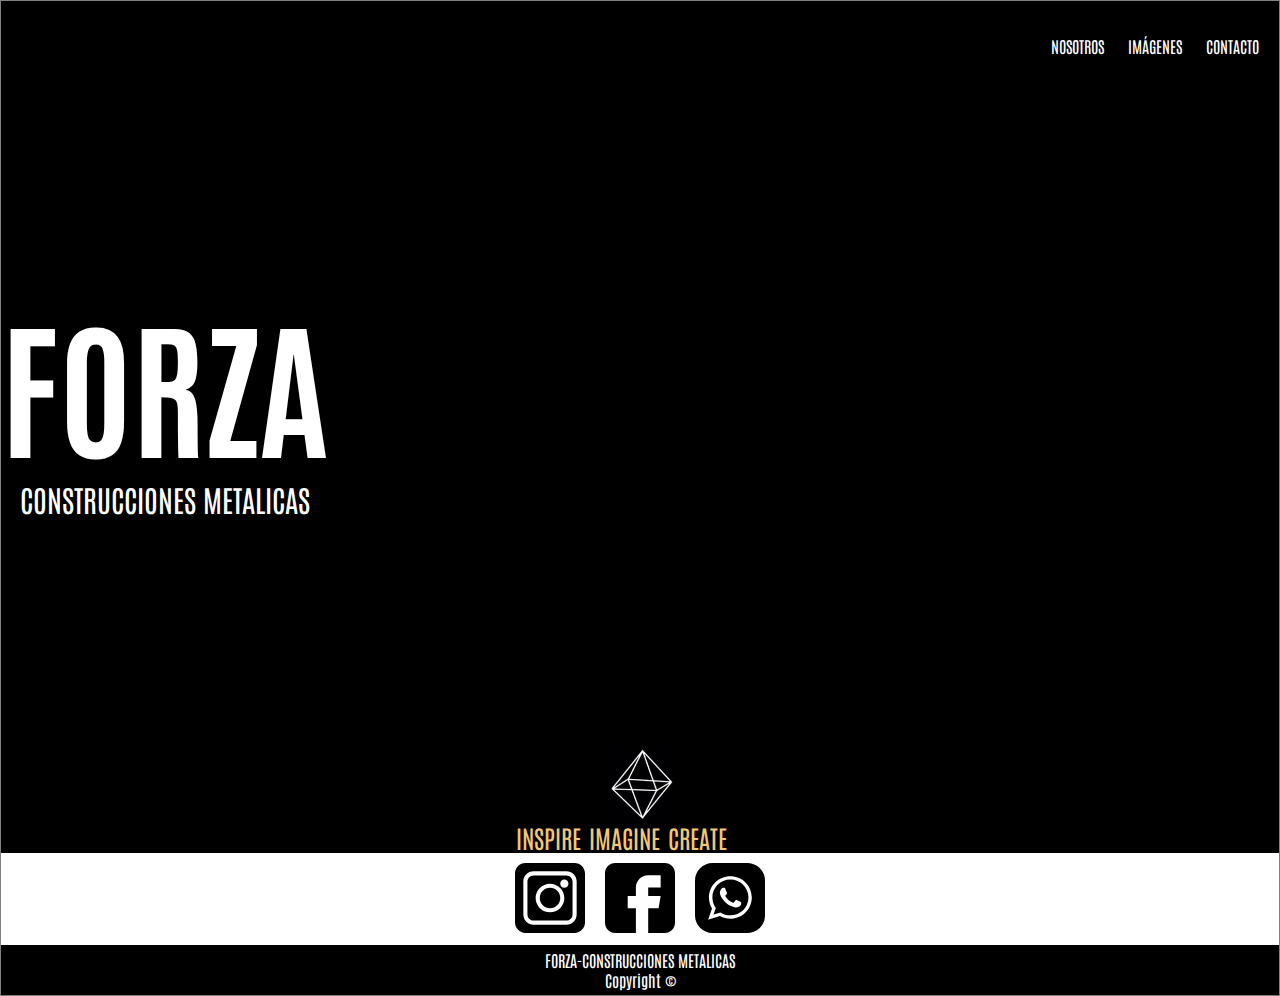
<file: index.html>
<!DOCTYPE html>
<html lang="en">
<head>
    <meta charset="UTF-8">
    <meta name="viewport" content="width=device-width, initial-scale=1.0">
    <title>Forza</title>
    <meta name="description" content="Herreria y carpinteria de alumino-Funes, Santa Fe" />
    <meta name="keywords" content="Herreria, Carpinteria de aluminio, Aberturas, Pergolas, Portones, Rejas, Funes" />
    <meta name="author" content="Leandro Cornaglia"  />
    <meta name="copyright" content="CMFORZA" />
    <meta name="robots" content="index follow">
    <link rel="icon" href="images/icon.png" type="images/png">

    <meta property="og:title" content="Forza-Construcciones Metalicas" />
    <meta property="og:description" content="Herreria y Carpinteria de Aluminio" />
    <meta property="og:type" content="website" />
    <meta property="og:image" content="https://forza-bb231.web.app/images/fotoCompartir.png" />
    <meta property="og:url" content="cmforza.com" />

    <meta property="twitter:title" content="Forza-Construcciones Metalicas" />
    <meta property="twitter:description" content="Herreria y Carpinteria de Aluminio" />
    <meta property="twitter:type" content="website" />
    <meta property="twitter:image" content="https://forza-bb231.web.app/images/fotoCompartir.png" />
    <meta property="twitter:url" content="cmforza.com" />

    <link href="https://cdn.jsdelivr.net/npm/bootstrap@5.0.0-beta3/dist/css/bootstrap.min.css" rel="stylesheet" integrity="sha384-eOJMYsd53ii+scO/bJGFsiCZc+5NDVN2yr8+0RDqr0Ql0h+rP48ckxlpbzKgwra6" crossorigin="anonymous">
    <link rel="stylesheet" href="css/style.css">
    <link rel="preconnect" href="https://fonts.gstatic.com">
<link href="https://fonts.googleapis.com/css2?family=Antonio:wght@300;400;700&display=swap" rel="stylesheet">
</head>
<body>
    <header>
        <nav>
                        <div class="btn-group dropleft">
                            <button type="button" class="btn btn-secondary dropdown-toggle" data-toggle="dropdown" aria-haspopup="true" aria-expanded="false">
                            MENU
                            </button>
                            <div class="dropdown-menu">
                                <a class="dropdown-item" href="nosotros.html">NOSOTROS</a>
                                <a class="dropdown-item" href="imagenes.html">IMÁGENES</a>
                                <a class="dropdown-item" href="contacto.html">CONTACTO</a>
                            </div>
                            </div>
                        </div>
        </nav>
    </header>
    <section class="container">
            <div class="row">
                <div class="col-md-3">
                </div>
                <div class="col-md-6 centrado">
                    <div>
                        <H1>FORZA</H1>
                        <p class="texto">CONSTRUCCIONES METALICAS</p>
                    </div>
                </div>
            </div> 
            <div class="row imgRombo"><img src="./images/rombo.jpeg"  class="imgRombo" alt=""></div>
    </section>
    <section class="uno">
        <div class="row-uno">
            <ul class="ul-uno">
                <li class="li-uno">INSPIRE </li>
                <li class="li-uno">IMAGINE </li>
                <li class="li-uno">CREATE</li>
            </ul>
        </div>
    </section>
    <section class="dos">
        <a class="apic" href="https://www.instagram.com/cmforza/?hl=es-la" target="_blanck"><img class="imagen" src="./images/instagramBlack.svg" alt=""></a>
        <a class="apic" href="https://www.facebook.com/forzaaluminio" target="_blanck"><img class="imagen" src="./images/facebookBlack.svg" alt=""></a>
        <a class="apic" href="https://wa.link/w6e2zp" target="_blanck"><img class="imagen" src="./images/whatsappBlack.svg" alt=""></a>
    </section>
    <footer>
        <p class="copy">FORZA-CONSTRUCCIONES METALICAS</p>
        <p class="copy">Copyright ©</p>
    </footer>
    <script src="https://code.jquery.com/jquery-3.2.1.slim.min.js" integrity="sha384-KJ3o2DKtIkvYIK3UENzmM7KCkRr/rE9/Qpg6aAZGJwFDMVNA/GpGFF93hXpG5KkN" crossorigin="anonymous"></script>
<script src="https://cdnjs.cloudflare.com/ajax/libs/popper.js/1.12.9/umd/popper.min.js" integrity="sha384-ApNbgh9B+Y1QKtv3Rn7W3mgPxhU9K/ScQsAP7hUibX39j7fakFPskvXusvfa0b4Q" crossorigin="anonymous"></script>
<script src="https://maxcdn.bootstrapcdn.com/bootstrap/4.0.0/js/bootstrap.min.js" integrity="sha384-JZR6Spejh4U02d8jOt6vLEHfe/JQGiRRSQQxSfFWpi1MquVdAyjUar5+76PVCmYl" crossorigin="anonymous"></script>

</body>
</html>
</file>
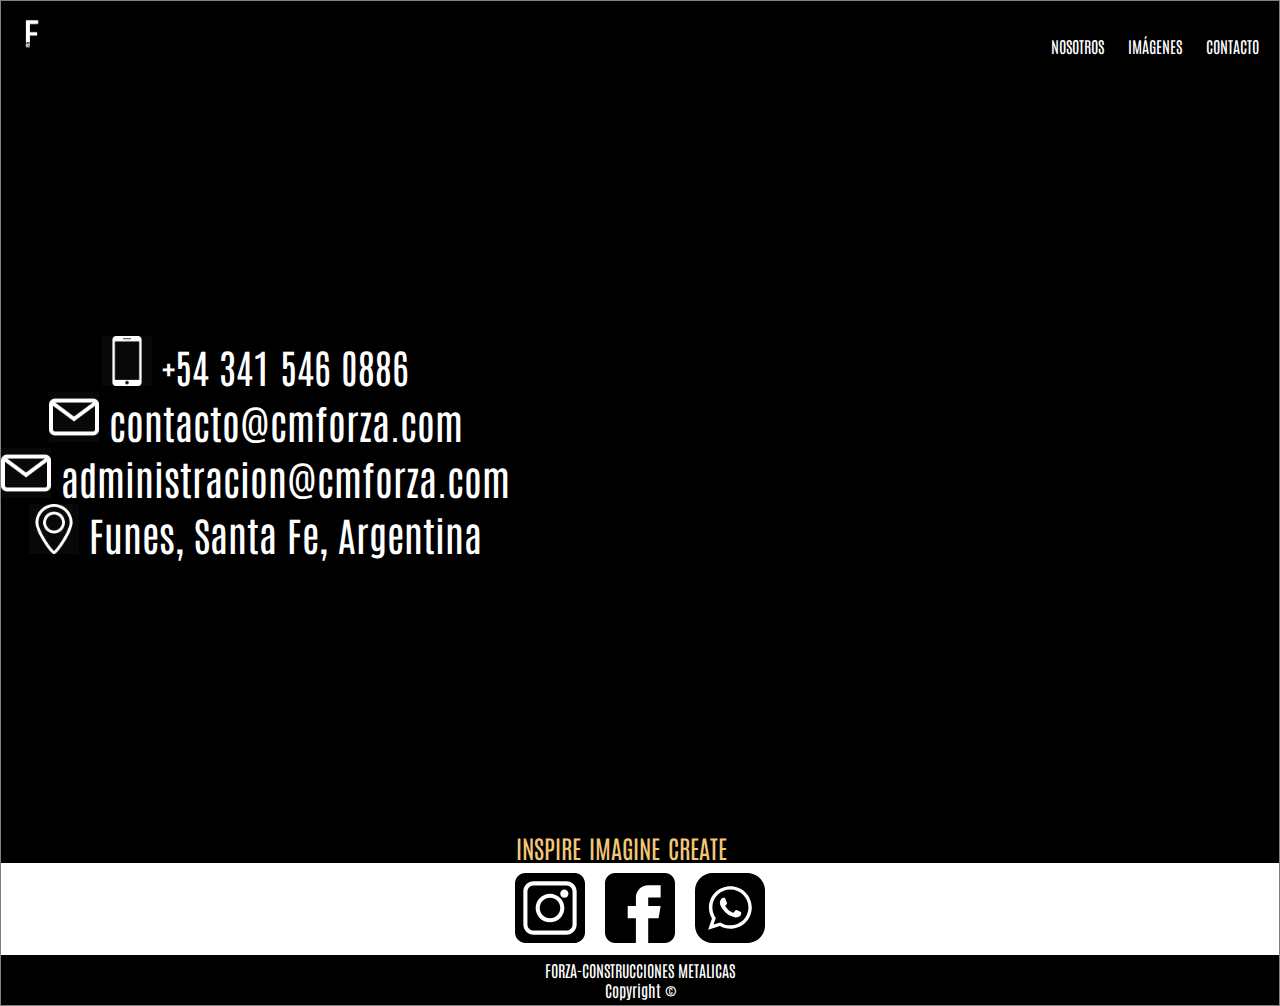
<file: contacto.html>
<!DOCTYPE html>
<html lang="en">
<head>
    <meta charset="UTF-8">
    <meta name="viewport" content="width=device-width, initial-scale=1.0">
    <title>Forza</title>
    <link rel="icon" href="images/icon.png" type="images/png">

    <link href="https://cdn.jsdelivr.net/npm/bootstrap@5.0.0-beta3/dist/css/bootstrap.min.css" rel="stylesheet" integrity="sha384-eOJMYsd53ii+scO/bJGFsiCZc+5NDVN2yr8+0RDqr0Ql0h+rP48ckxlpbzKgwra6" crossorigin="anonymous">
    <link rel="preconnect" href="https://fonts.gstatic.com">
    <link href="https://fonts.googleapis.com/css2?family=Antonio:wght@300;400;700&display=swap" rel="stylesheet">
    <link rel="stylesheet" href="css/style.css">

</head>
<body>
    <header class="secundario">
        <a href="index.html"><img src="./images/logo.jpeg" class="logo"     alt=""></a>
        <nav>
                        <div class="btn-group dropleft">
                            <button type="button" class="btn btn-secondary dropdown-toggle" data-toggle="dropdown" aria-haspopup="true" aria-expanded="false">
                            MENU
                            </button>
                            <div class="dropdown-menu">
                                <a class="dropdown-item" href="nosotros.html">NOSOTROS</a>
                                <a class="dropdown-item" href="imagenes.html">IMÁGENES</a>
                                <a class="dropdown-item" href="contacto.html">CONTACTO</a>
                            </div>
                            </div>
                        </div>
        </nav>
    </header>
    <section class="container papote">
        <div class="row">
            <div class="col-md-3">
            </div>
            <div class="col-md-6 centrado papote">
                    <div class="divContacto">
                        <p class="pContacto"><img src="./images/celular.jpeg" class="imgContacto" alt=""> +54 341 546 0886</p>
                        <p class="pContacto"><img src="./images/correo.jpeg" class="imgContacto" alt=""> contacto@cmforza.com</p>
                        <p class="pContacto"><img src="./images/correo.jpeg" class="imgContacto" alt=""> administracion@cmforza.com</p>
                        <p class="pContacto"><img src="./images/ubicacion.jpeg" class="imgContacto" alt=""> Funes, Santa Fe, Argentina</p>
                    </div>
            </div>
                
            
        </div> 
</section>
<section class="uno">
    <div class="row-uno">
        <ul class="ul-uno">
            <li class="li-uno">INSPIRE </li>
            <li class="li-uno">IMAGINE </li>
            <li class="li-uno">CREATE</li>
        </ul>
    </div>
</section>
<section class="dos">
    <a class="apic" href="https://www.instagram.com/cmforza/?hl=es-la" target="_blanck"><img class="imagen" src="./images/instagramBlack.svg" alt=""></a>
        <a class="apic" href="https://www.facebook.com/forzaaluminio" target="_blanck"><img class="imagen" src="./images/facebookBlack.svg" alt=""></a>
        <a class="apic" href="https://wa.link/w6e2zp" target="_blanck"><img class="imagen" src="./images/whatsappBlack.svg" alt=""></a>
</section>
<footer><p class="copy">FORZA-CONSTRUCCIONES METALICAS</p> <p class="copy">Copyright ©</p></footer>
    <script src="https://code.jquery.com/jquery-3.2.1.slim.min.js" integrity="sha384-KJ3o2DKtIkvYIK3UENzmM7KCkRr/rE9/Qpg6aAZGJwFDMVNA/GpGFF93hXpG5KkN" crossorigin="anonymous"></script>
    <script src="https://cdnjs.cloudflare.com/ajax/libs/popper.js/1.12.9/umd/popper.min.js" integrity="sha384-ApNbgh9B+Y1QKtv3Rn7W3mgPxhU9K/ScQsAP7hUibX39j7fakFPskvXusvfa0b4Q" crossorigin="anonymous"></script>
    <script src="https://maxcdn.bootstrapcdn.com/bootstrap/4.0.0/js/bootstrap.min.js" integrity="sha384-JZR6Spejh4U02d8jOt6vLEHfe/JQGiRRSQQxSfFWpi1MquVdAyjUar5+76PVCmYl" crossorigin="anonymous"></script>
</body>
</html>
</file>
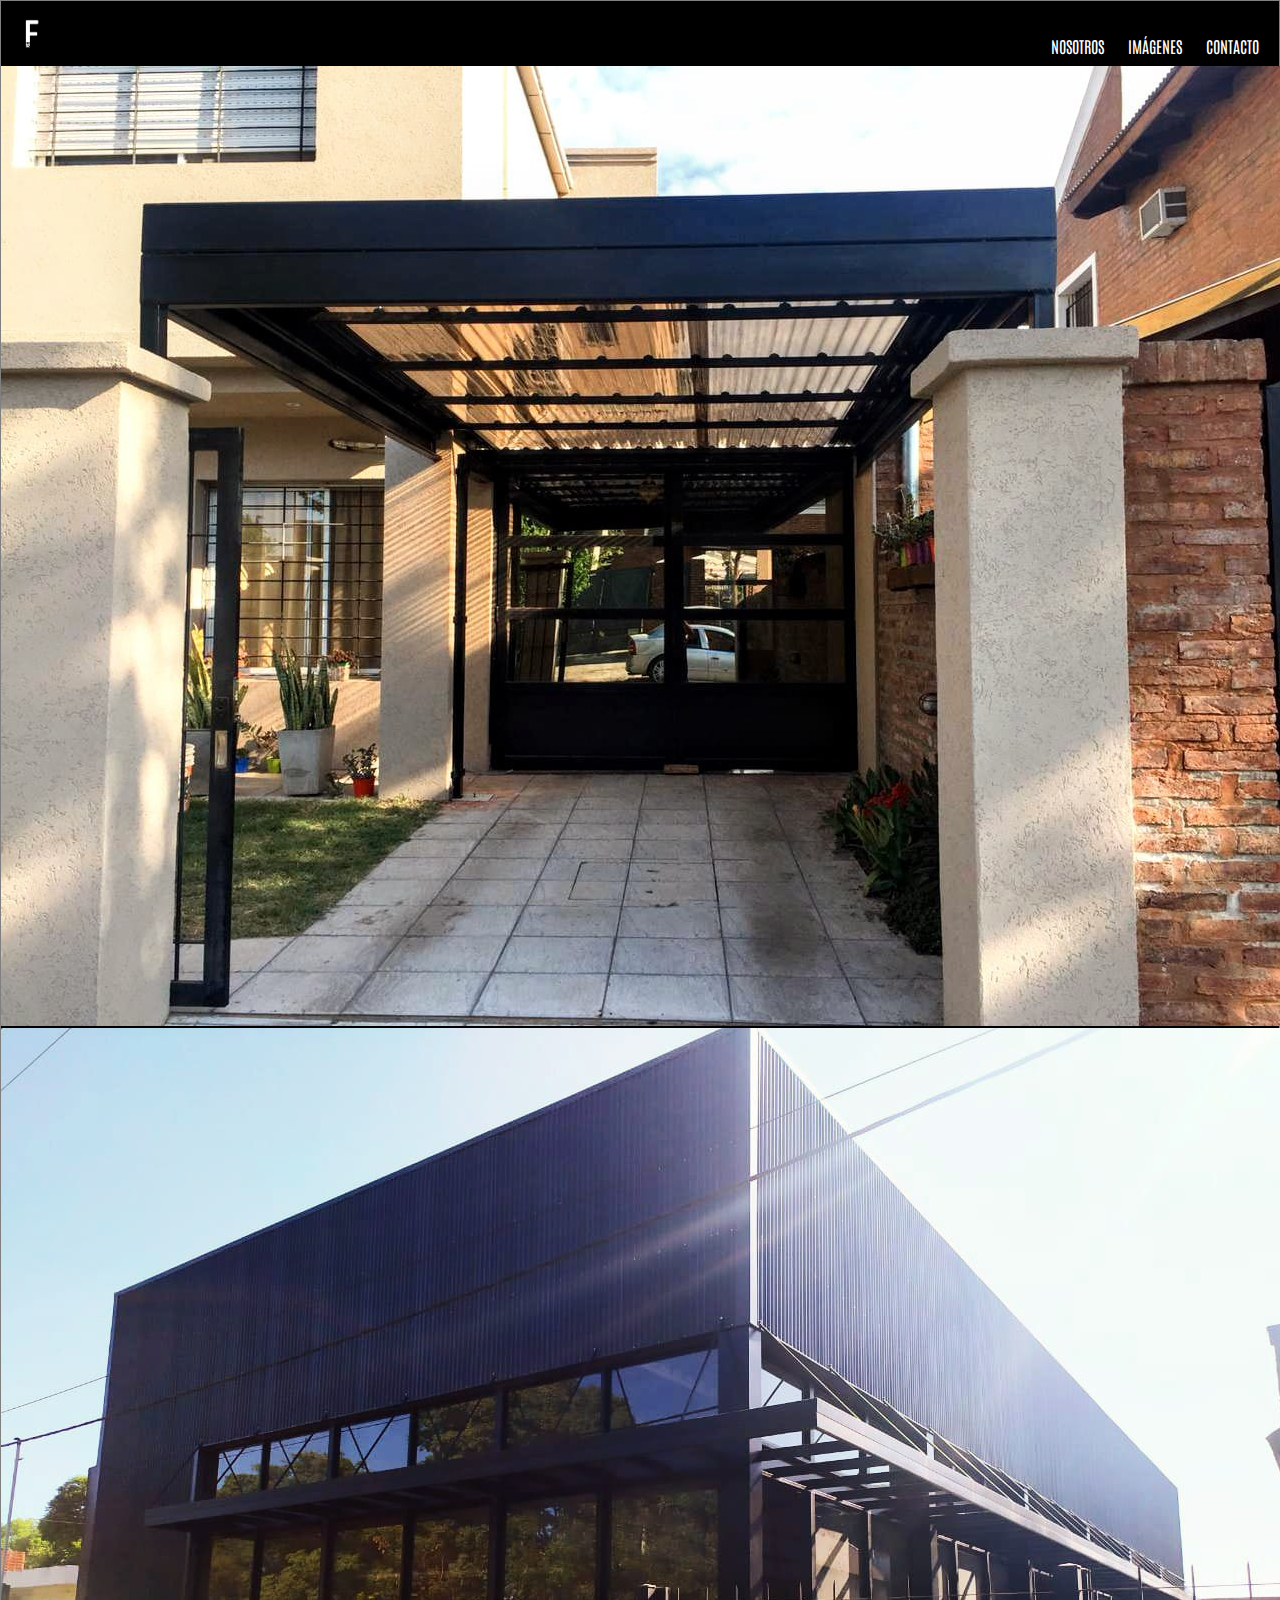
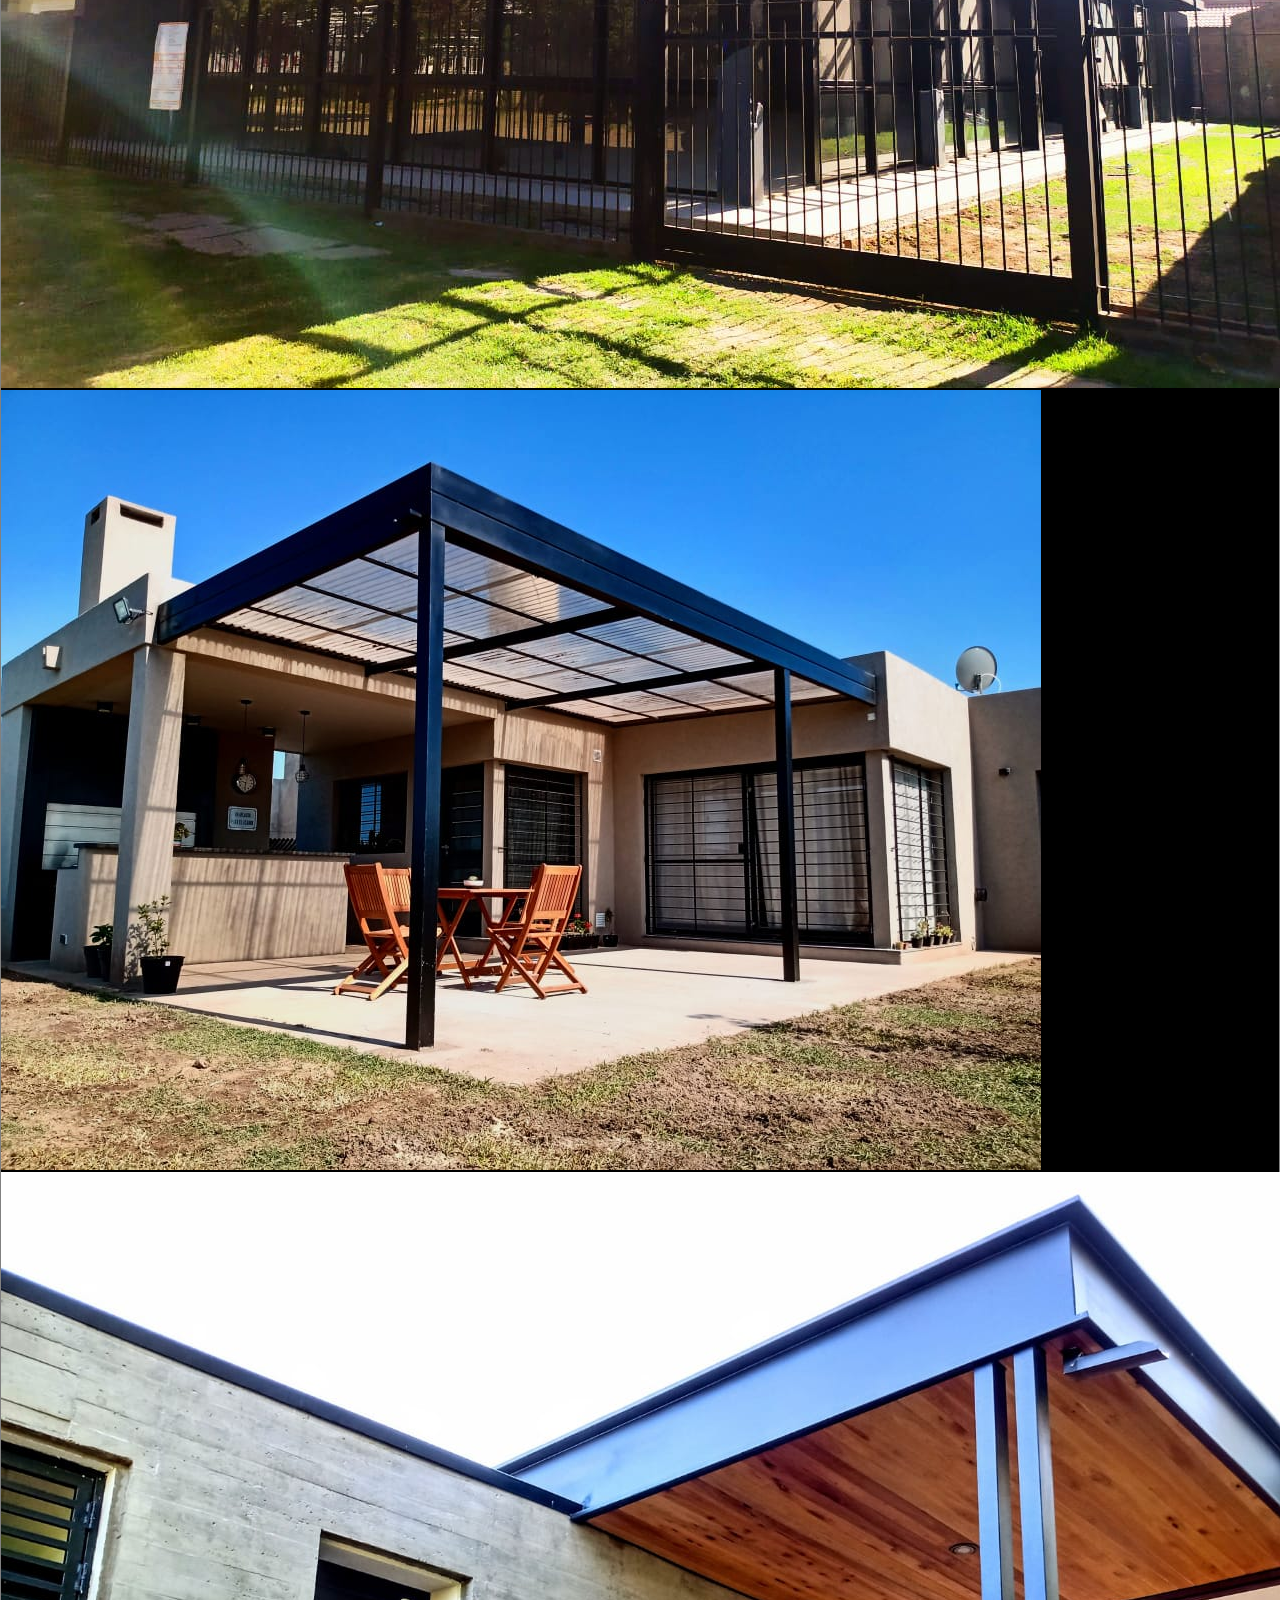
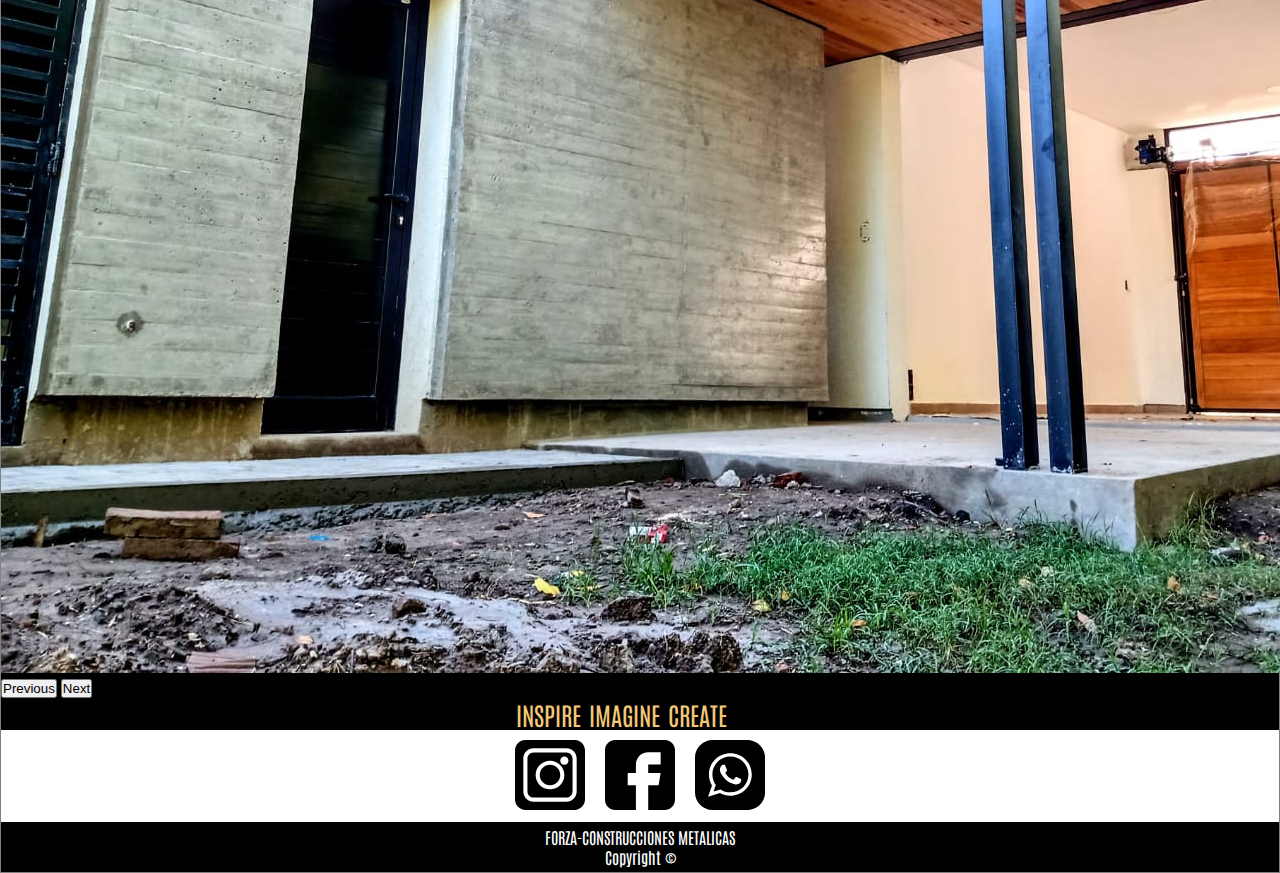
<file: imagenes.html>
<!DOCTYPE html>
<html lang="en">
<head>
    <meta charset="UTF-8">
    <meta name="viewport" content="width=device-width, initial-scale=1.0">
    <title>Forza</title>
    <link rel="icon" href="images/icon.png" type="images/png">

    <link href="https://cdn.jsdelivr.net/npm/bootstrap@5.0.0-beta3/dist/css/bootstrap.min.css" rel="stylesheet" integrity="sha384-eOJMYsd53ii+scO/bJGFsiCZc+5NDVN2yr8+0RDqr0Ql0h+rP48ckxlpbzKgwra6" crossorigin="anonymous">
    <link rel="stylesheet" href="css/style.css">
    <link rel="preconnect" href="https://fonts.gstatic.com">
    <link href="https://fonts.googleapis.com/css2?family=Antonio:wght@300;400;700&display=swap" rel="stylesheet">
</head>
<body>
    <header class="secundario">
        <a href="index.html"><img src="./images/logo.jpeg" class="logo"     alt=""></a>
        <nav>
                        
                        <div class="btn-group dropleft">
                            <button type="button" class="btn btn-secondary dropdown-toggle" data-toggle="dropdown" aria-haspopup="true" aria-expanded="false">
                            MENU
                            </button>
                            <div class="dropdown-menu">
                                <a class="dropdown-item" href="nosotros.html">NOSOTROS</a>
                                <a class="dropdown-item" href="imagenes.html">IMÁGENES</a>
                                <a class="dropdown-item" href="contacto.html">CONTACTO</a>
                            </div>
                            </div>
                        </div>
        </nav>
    </header>
<section class="container">
    <div class="row">
        <div class="col-md-12">
            <div id="carouselExampleControls" class="carousel slide" data-bs-ride="carousel">
                <div class="carousel-inner">
                <div class="carousel-item active">
                    <img src="images/frente.jpeg" class="d-block w-100"  alt="...">
                </div>
                <div class="carousel-item">
                    <img src="images/galpon.jpeg" class="d-block w-100"  alt="...">
                </div>
                <div class="carousel-item">
                    <img src="images/patio.jpeg" class="d-block w-100"  alt="...">
                </div>
                <div class="carousel-item">
                    <img src="images/made.jpeg" class="d-block w-100"  alt="...">
                </div>
                </div>
                <button class="carousel-control-prev" type="button" data-bs-target="#carouselExampleControls" data-bs-slide="prev">
                <span class="carousel-control-prev-icon" aria-hidden="true"></span>
                <span class="visually-hidden">Previous</span>
                </button>
                <button class="carousel-control-next" type="button" data-bs-target="#carouselExampleControls" data-bs-slide="next">
                <span class="carousel-control-next-icon" aria-hidden="true"></span>
                <span class="visually-hidden">Next</span>
                </button>
            </div>
        </div>
    </div>
</section>
<section class="uno">
    <div class="row-uno">
        <ul class="ul-uno">
            <li class="li-uno">INSPIRE </li>
            <li class="li-uno">IMAGINE </li>
            <li class="li-uno">CREATE</li>
        </ul>
    </div>
</section>
<section class="dos">
    <a class="apic" href="https://www.instagram.com/cmforza/?hl=es-la" target="_blanck"><img class="imagen" src="./images/instagramBlack.svg" alt=""></a>
    <a class="apic" href="https://www.facebook.com/forzaaluminio" target="_blanck"><img class="imagen" src="./images/facebookBlack.svg" alt=""></a>
    <a class="apic" href="https://wa.link/w6e2zp" target="_blanck"><img class="imagen" src="./images/whatsappBlack.svg" alt=""></a>
</section>
<footer>
    <p class="copy">FORZA-CONSTRUCCIONES METALICAS</p>
    <p class="copy">Copyright ©</p>
</footer>
<script src="https://code.jquery.com/jquery-3.2.1.slim.min.js" integrity="sha384-KJ3o2DKtIkvYIK3UENzmM7KCkRr/rE9/Qpg6aAZGJwFDMVNA/GpGFF93hXpG5KkN" crossorigin="anonymous"></script>
<script src="https://cdnjs.cloudflare.com/ajax/libs/popper.js/1.12.9/umd/popper.min.js" integrity="sha384-ApNbgh9B+Y1QKtv3Rn7W3mgPxhU9K/ScQsAP7hUibX39j7fakFPskvXusvfa0b4Q" crossorigin="anonymous"></script>
<script src="https://maxcdn.bootstrapcdn.com/bootstrap/4.0.0/js/bootstrap.min.js" integrity="sha384-JZR6Spejh4U02d8jOt6vLEHfe/JQGiRRSQQxSfFWpi1MquVdAyjUar5+76PVCmYl" crossorigin="anonymous"></script>

<script src="https://cdn.jsdelivr.net/npm/bootstrap@5.0.0/dist/js/bootstrap.bundle.min.js" integrity="sha384-p34f1UUtsS3wqzfto5wAAmdvj+osOnFyQFpp4Ua3gs/ZVWx6oOypYoCJhGGScy+8" crossorigin="anonymous"></script>

</body>
</html>
</file>
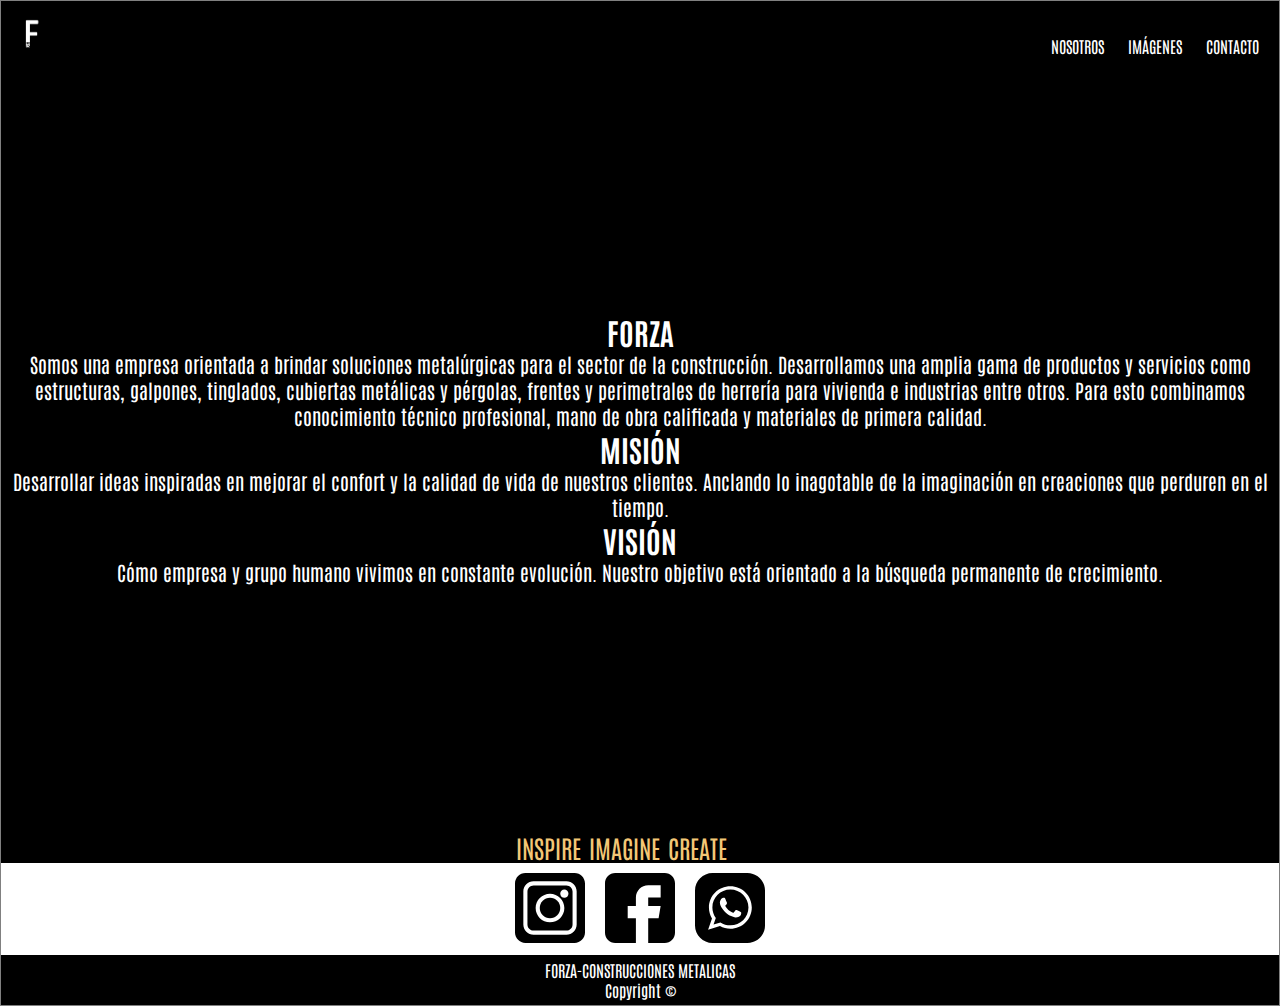
<file: nosotros.html>
<!DOCTYPE html>
<html lang="en">
<head>
    <meta charset="UTF-8">
    <meta name="viewport" content="width=device-width, initial-scale=1.0">
    <title>Forza</title>
    <link rel="icon" href="images/icon.png" type="images/png">

    <link href="https://cdn.jsdelivr.net/npm/bootstrap@5.0.0-beta3/dist/css/bootstrap.min.css" rel="stylesheet" integrity="sha384-eOJMYsd53ii+scO/bJGFsiCZc+5NDVN2yr8+0RDqr0Ql0h+rP48ckxlpbzKgwra6" crossorigin="anonymous">
    <link rel="preconnect" href="https://fonts.gstatic.com">
    <link href="https://fonts.googleapis.com/css2?family=Antonio:wght@300;400;700&display=swap" rel="stylesheet">
    <link rel="stylesheet" href="css/style.css">

</head>
<body>
    <header class="secundario">
        <a href="index.html"><img src="./images/logo.jpeg" class="logo"     alt=""></a>
        <nav>
                        <div class="btn-group dropleft">
                            <button type="button" class="btn btn-secondary dropdown-toggle" data-toggle="dropdown" aria-haspopup="true" aria-expanded="false">
                            MENU
                            </button>
                            <div class="dropdown-menu">
                                <a class="dropdown-item" href="nosotros.html">NOSOTROS</a>
                                <a class="dropdown-item" href="imagenes.html">IMÁGENES</a>
                                <a class="dropdown-item" href="contacto.html">CONTACTO</a>
                            </div>
                            </div>
                        </div>
        </nav>
    </header>
    <section class="container papote">
        <div class="row">
            <div class="col-md-3">
            </div>
            <div class="col-md-6 centrado papote">
                    <div>
                        <h2 class="tituloNosotros">FORZA</h2>
                        <p class="parrafo">Somos una empresa orientada a brindar soluciones metalúrgicas para el sector de la construcción. Desarrollamos una amplia gama de productos y servicios como estructuras, galpones, tinglados, cubiertas metálicas y pérgolas, frentes y perimetrales de herrería para vivienda e industrias entre otros. Para esto combinamos conocimiento técnico profesional, mano de obra calificada y materiales de primera calidad.</p>
                
                        <h2 class="tituloNosotros">MISIÓN </h2>
                        <p class="parrafo">Desarrollar ideas inspiradas en mejorar el confort y la calidad de vida de nuestros clientes. Anclando lo inagotable de la imaginación en creaciones que perduren en el tiempo.</p>
                        <h2 class="tituloNosotros">VISIÓN </h2>
                        <p class="parrafo">
                        Cómo empresa y grupo humano vivimos en constante evolución. Nuestro objetivo está orientado a la búsqueda permanente de crecimiento.
                        </p>
                    </div>
            </div>
                
            
        </div> 
</section>
<section class="uno">
    <div class="row-uno">
        <ul class="ul-uno">
            <li class="li-uno">INSPIRE </li>
            <li class="li-uno">IMAGINE </li>
            <li class="li-uno">CREATE</li>
        </ul>
    </div>
</section>
<section class="dos">
    <a class="apic" href="https://www.instagram.com/cmforza/?hl=es-la" target="_blanck"><img class="imagen" src="./images/instagramBlack.svg" alt=""></a>
        <a class="apic" href="https://www.facebook.com/forzaaluminio" target="_blanck"><img class="imagen" src="./images/facebookBlack.svg" alt=""></a>
        <a class="apic" href="https://wa.link/w6e2zp" target="_blanck"><img class="imagen" src="./images/whatsappBlack.svg" alt=""></a>
</section>
<footer><p class="copy">FORZA-CONSTRUCCIONES METALICAS</p> <p class="copy">Copyright ©</p></footer>
    <script src="https://code.jquery.com/jquery-3.2.1.slim.min.js" integrity="sha384-KJ3o2DKtIkvYIK3UENzmM7KCkRr/rE9/Qpg6aAZGJwFDMVNA/GpGFF93hXpG5KkN" crossorigin="anonymous"></script>
    <script src="https://cdnjs.cloudflare.com/ajax/libs/popper.js/1.12.9/umd/popper.min.js" integrity="sha384-ApNbgh9B+Y1QKtv3Rn7W3mgPxhU9K/ScQsAP7hUibX39j7fakFPskvXusvfa0b4Q" crossorigin="anonymous"></script>
    <script src="https://maxcdn.bootstrapcdn.com/bootstrap/4.0.0/js/bootstrap.min.js" integrity="sha384-JZR6Spejh4U02d8jOt6vLEHfe/JQGiRRSQQxSfFWpi1MquVdAyjUar5+76PVCmYl" crossorigin="anonymous"></script>
</body>
</html>
</file>
<file: css/style.css>
*{
    margin: 0;
    padding: 0;
    box-sizing: border-box;
}

.centrado{
    text-align: center;
}
body{
    background: black;
    border: solid grey 1px;
    font-family:  'Antonio', sans-serif;;
}
header{
    display: flex;
    justify-content: flex-end;
    flex-wrap: wrap;
}

nav{
    width: 60%;
    display: flex;
    justify-content: flex-end;
}

footer{
    width: 100%;
    min-height: 50px;
    color: white;
    display: flex;
    flex-direction: column;
    justify-content: center;
    align-items: center;
}

.copy{
    margin: 0;
    padding: 0;
}

a{
    text-decoration: none;
    margin-right: 20px;
    color: white;
}
h1{
    font-size: 150px;
    color: white;
    
}

.container{
    background:black;
    width: 100%;
    min-height: 85vh;
    display: flex;
    align-items: center;
    flex-direction: column;
}

.row{
    width: 100%;
    margin: auto; 
    display: flex;
}


.texto{
    font-size: 30px;
    color: white;
}
.imagen{
    width: 70px;

}
.dos{
    background: white;
    min-height:  80px;
    display: flex;
    justify-content: center;
    align-items: center;
}

.apic{
    margin: 10px;
}

.col-md-6{
    display: flex;
    height: 50vh;
    justify-content: center;
    align-items: center;
    color: blanchedalmond;
    font-size: 80px;
}

.papote{
    height:  auto;
}


.btn{
    background: black;
    border: none;
    margin: 10px;
}


.dropdown-menu{
    background: black;
}
.dropdown-item{
    color: white;
}

.uno{
    display: flex;
    justify-content: center;
}
.row-uno{
    display: flex;
    justify-content:space-evenly;
    margin-right: 10px;
}

.li-uno{
    display: flex;
    text-decoration: none;
    margin-right: 8px;
    font-size: 25px;
    color: rgb(243, 199, 118);
}
.ul-uno{
    display: flex;
    list-style: none;
    padding-right: 19px;
}

.logo{
    display: flex;
    justify-content:start;
    width: 50px;
    margin: 5px;
}
.papote{
    height: auto;
}
.secundario{
    display: flex;
    justify-content: space-between;
    flex-wrap: wrap;
}

.parrafo{
    font-size: 20px;
    color: white;
}
.tituloNosotros{
    font-size: 30px;
    color: white;
}

.rombo{
    width: 100%;
    display: flex;
    align-items: center;
    justify-content: center;
    height: 150px;
}

.imgRombo{
    width: 70px;
    display: flex;
    justify-content: center;
    margin: 0;
    padding: 0;
}

.tituloContacto{
    font-size: 60px;
    color: white;
}


.pContacto{
    font-size: 40px;
    color: white;
    text-align:center;
}

.imgContacto{
    width: 50px;
}

.divContacto{
    display: flex;
    flex-direction: column;
    justify-content:flex-start;
    text-align: center;
}


@media only screen and (max-width: 1200px){
    .pContacto{
        font-size: 26px;
        color: white;
    }
    
    .imgContacto{
        width: 23px;
    }
}

@media only screen and (max-width: 700px){
    h1{
        font-size: 120px;
    }
    body{
        background: black;
    }
    .imagen{
        width: 50px;
    }
    .texto{
        font-size: 24px;
    }
    .ul-uno{
        font-size: 60px;
    }
    .li-uno{
        font-size: 18px;
    }

    .parrafo{
        font-size: 17px;
        color: white;
    }

    .tituloNosotros{
        font-size: 17px;
        color: white;
    }

    .imgRombo{
        width: 50px;
        height: 50px;
    }

    .pContacto{
        font-size: 25px;
        color: white;
    }
    
    .imgContacto{
        width: 20px;
    }
    

}

@media only screen and (max-width:600px){
    h1{
        font-size: 90px;
    }
    .imagen{
        width: 40px;
    }
    .texto{
        font-size: 18px;
    }
    .li-uno{
        font-size: 17px;
    }

    .parrafo{
        font-size: 16px;
        color: white;
    }

    .tituloNosotros{
        font-size: 18;
        color: white;
    }

    .imgRombo{
        width: 40px;
        height: 40px;
    }

    .pContacto{
        font-size: 23px;
        color: white;
    }
    
    .imgContacto{
        width: 18px;
    }
    
}

@media only screen and (max-width:400px){
    h1{
        font-size: 80px;
    }
    .imagen{
        width: 40px;
    }
    .texto{
        font-size: 17px; 
    }
    .li-uno{
        font-size: 15px;
    }

    .parrafo{
        font-size: 14px;
        color: white;
    }

    .tituloNosotros{
        font-size: 17;
        color: white;
    }

    .imgRombo{
        width: 30px;
        height: 30px;
    }
    

    .pContacto{
        font-size: 20px;
        color: white;
    }
    
    .imgContacto{
        width: 15px;
    }
}
</file>
